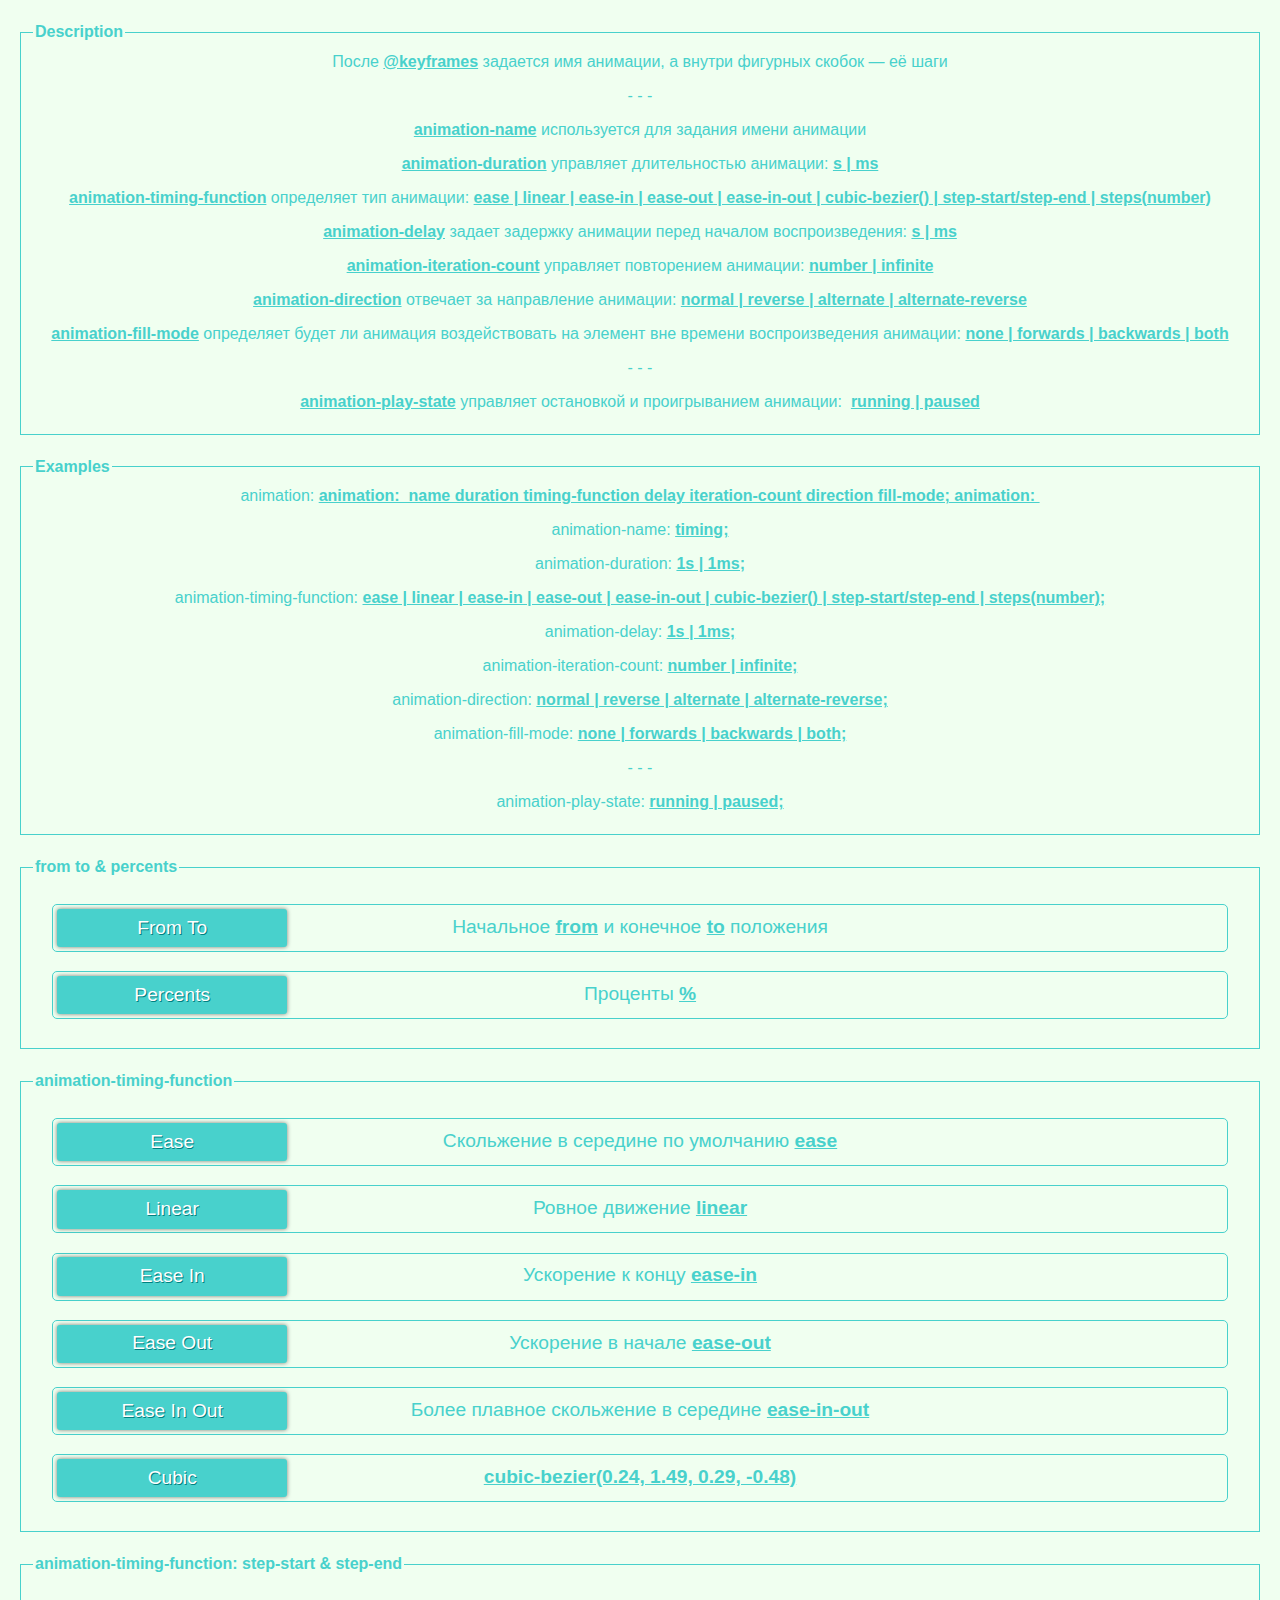
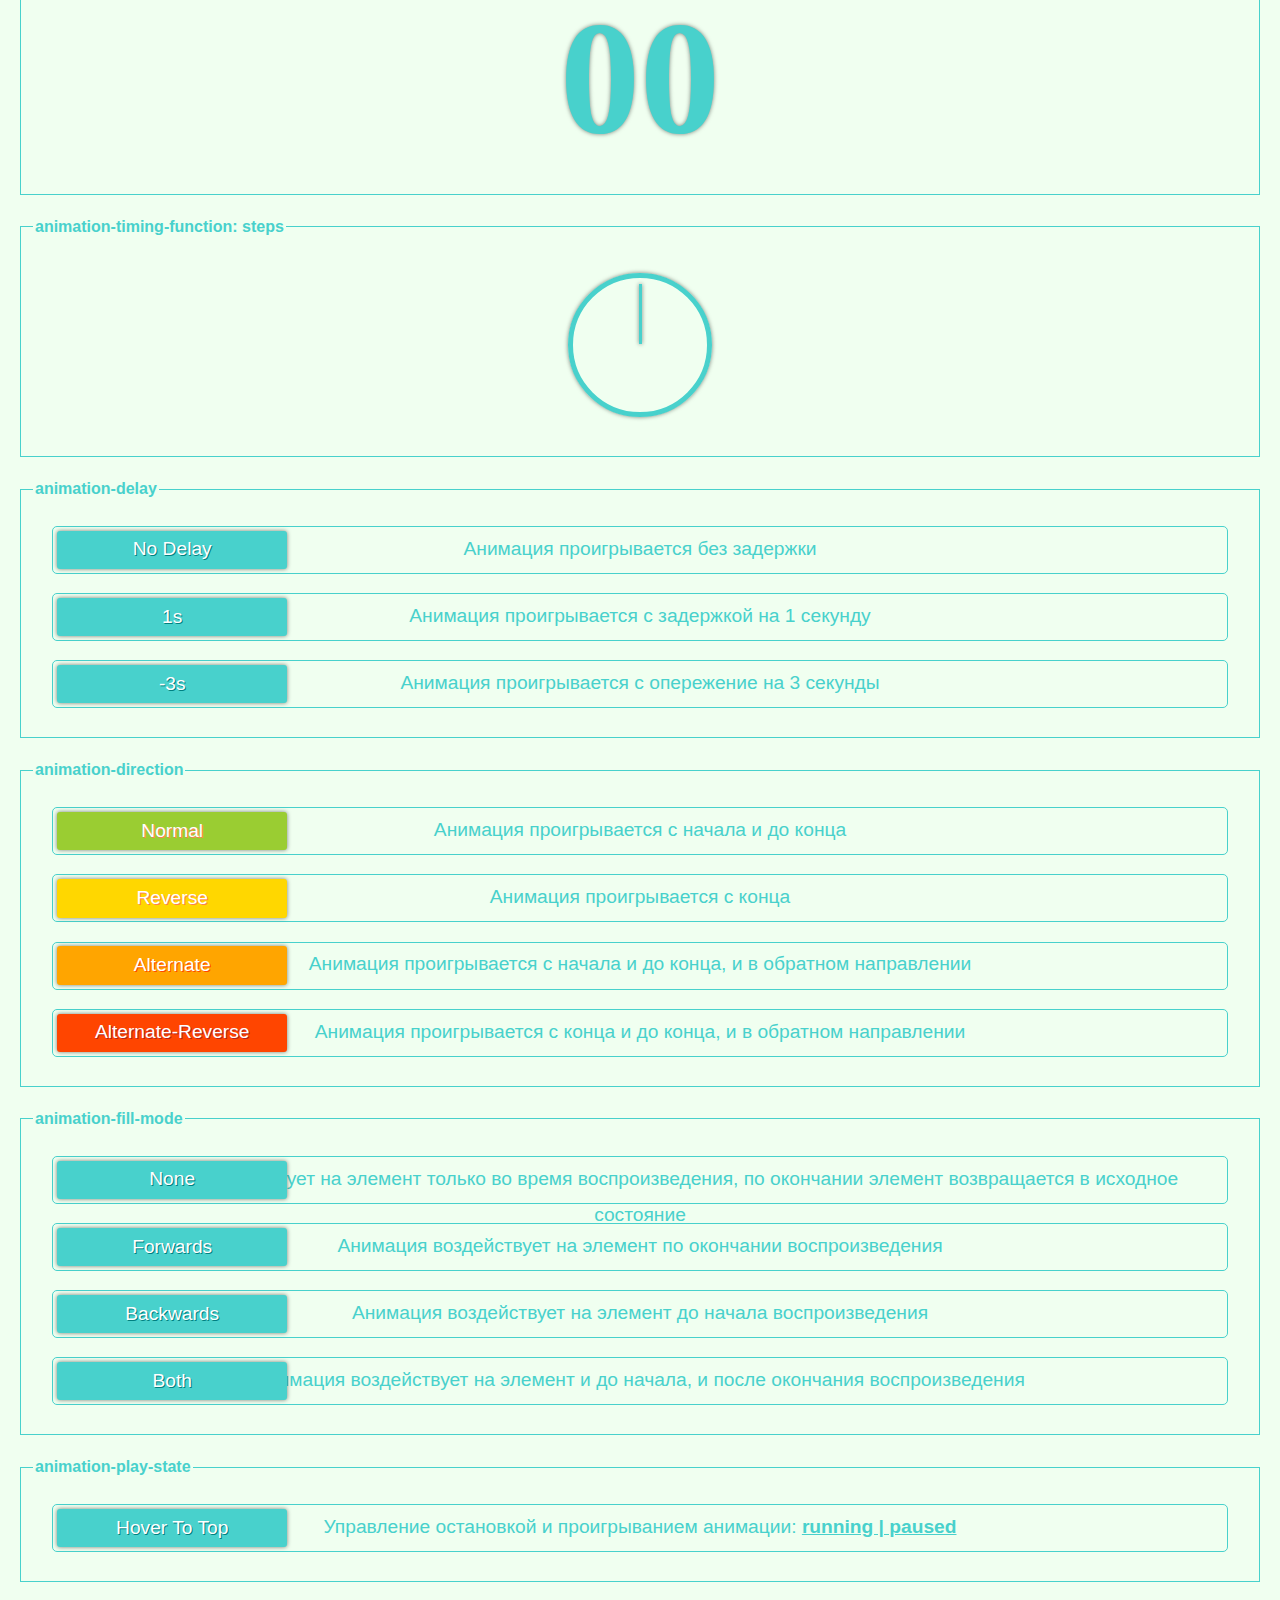
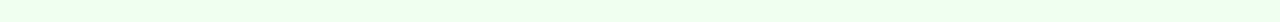
<file: css-animation/index.html>
<!DOCTYPE html>
<html lang="en">
  <head>
    <meta charset="UTF-8" />
    <meta name="viewport" content="width=device-width, initial-scale=1.0" />
    <link rel="stylesheet" href="./assets/reset.css" />
    <link rel="stylesheet" href="style.css" />
    <title>CSS Animation</title>
  </head>

  <body>
    <fieldset>
      <legend>Description</legend>
      <ul>
        <li>
          После&nbsp;<span>@keyframes</span>&nbsp;задается имя анимации, а
          внутри фигурных скобок — её шаги
        </li>
        <li>- - -</li>
        <li>
          <span>animation-name</span>&nbsp;используется для задания имени
          анимации
        </li>
        <li>
          <span>animation-duration</span>&nbsp;управляет длительностью
          анимации:&nbsp;<span>s | ms</span>
        </li>
        <li>
          <span>animation-timing-function</span>&nbsp;определяет тип
          анимации:&nbsp;<span
            >ease | linear | ease-in | ease-out | ease-in-out | cubic-bezier() |
            step-start/step-end | steps(number)</span
          >
        </li>
        <li>
          <span>animation-delay</span>&nbsp;задает задержку анимации перед
          началом воспроизведения:&nbsp;<span>s | ms</span>
        </li>
        <li>
          <span>animation-iteration-count</span>&nbsp;управляет повторением
          анимации:&nbsp;<span>number | infinite</span>
        </li>
        <li>
          <span>animation-direction</span>&nbsp;отвечает за направление
          анимации:&nbsp;<span
            >normal | reverse | alternate | alternate-reverse</span
          >
        </li>
        <li>
          <span>animation-fill-mode</span>&nbsp;определяет будет ли анимация
          воздействовать на элемент вне времени воспроизведения
          анимации:&nbsp;<span>none | forwards | backwards | both</span>
        </li>
        <li>- - -</li>
        <li>
          <span>animation-play-state</span>&nbsp;управляет остановкой и
          проигрыванием анимации: &nbsp;<span>running | paused</span>
        </li>
      </ul>
    </fieldset>

    <fieldset>
      <legend>Examples</legend>
      <ul>
        <li>
          animation:&nbsp;<span>
            animation:&nbsp; name duration timing-function delay iteration-count
            direction fill-mode; animation:&nbsp;</span
          >
        </li>
        <li>animation-name:&nbsp;<span>timing;</span></li>
        <li>animation-duration:&nbsp;<span>1s | 1ms;</span></li>
        <li>
          animation-timing-function:&nbsp;<span
            >ease | linear | ease-in | ease-out | ease-in-out | cubic-bezier() |
            step-start/step-end | steps(number);</span
          >
        </li>
        <li>animation-delay:&nbsp;<span>1s | 1ms;</span></li>
        <li>animation-iteration-count:&nbsp;<span>number | infinite;</span></li>
        <li>
          animation-direction:&nbsp;<span
            >normal | reverse | alternate | alternate-reverse;</span
          >
        </li>
        <li>
          animation-fill-mode:&nbsp;<span
            >none | forwards | backwards | both;</span
          >
        </li>
        <li>- - -</li>
        <li>animation-play-state:&nbsp;<span>running | paused;</span></li>
      </ul>
    </fieldset>

    <fieldset>
      <legend>from to & percents</legend>
      <div data-content="From to" class="from-to">
        Начальное <span>from</span> и конечное <span>to</span> положения
      </div>
      <div data-content="Percents" class="percents">
        Проценты <span>%</span>
      </div>
    </fieldset>

    <fieldset>
      <legend>animation-timing-function</legend>
      <div data-content="Ease" class="ease">
        Скольжение в середине по умолчанию <span>ease</span>
      </div>
      <div data-content="Linear" class="linear">
        Ровное движение <span>linear</span>
      </div>
      <div data-content="Ease in" class="ease-in">
        Ускорение к концу <span>ease-in</span>
      </div>

      <div data-content="Ease out" class="ease-out">
        Ускорение в начале <span>ease-out</span>
      </div>
      <div data-content="Ease in out" class="ease-in-out">
        Более плавное скольжение в середине <span>ease-in-out</span>
      </div>
      <div data-content="Cubic" class="cubic-bezier">
        <span>cubic-bezier(0.24, 1.49, 0.29, -0.48)</span>
      </div>
    </fieldset>

    <fieldset class="step">
      <legend>animation-timing-function: step-start & step-end</legend>
      <section>
        <span></span>
      </section>
    </fieldset>

    <fieldset class="steps">
      <legend>animation-timing-function: steps</legend>
      <section>
        <span></span>
      </section>
    </fieldset>

    <fieldset>
      <legend>animation-delay</legend>
      <div data-content="No delay" class="ease">
        Анимация проигрывается без задержки
      </div>
      <div data-content="1s" class="ease s1">
        Анимация проигрывается с задержкой на 1 секунду
      </div>
      <div data-content="-3s" class="ease s3">
        Анимация проигрывается с опережение на 3 секунды
      </div>
    </fieldset>

    <fieldset>
      <legend>animation-direction</legend>
      <div data-content="Normal" class="normal">
        Анимация проигрывается с начала и до конца
      </div>
      <div data-content="Reverse" class="reverse">
        Анимация проигрывается с конца
      </div>
      <div data-content="Alternate" class="alternate">
        Анимация проигрывается с начала и до конца, и в обратном направлении
      </div>
      <div data-content="Alternate-reverse" class="alternate-reverse">
        Анимация проигрывается с конца и до конца, и в обратном направлении
      </div>
    </fieldset>

    <fieldset>
      <legend>animation-fill-mode</legend>
      <div data-content="None" class="none">
        Анимация воздействует на элемент только во время воспроизведения, по
        окончании элемент возвращается в исходное состояние
      </div>
      <div data-content="Forwards" class="ease forwards">
        Анимация воздействует на элемент по окончании воспроизведения
      </div>
      <div data-content="Backwards" class="ease backwards">
        Анимация воздействует на элемент до начала воспроизведения
      </div>
      <div data-content="Both" class="ease both">
        Анимация воздействует на элемент и до начала, и после окончания
        воспроизведения
      </div>
    </fieldset>

    <fieldset>
      <legend>animation-play-state</legend>
      <div data-content="Hover to top" class="linear">
        Управление остановкой и проигрыванием анимации:&nbsp;<span
          >running | paused</span
        >
      </div>
    </fieldset>
  </body>
</html>
</file>
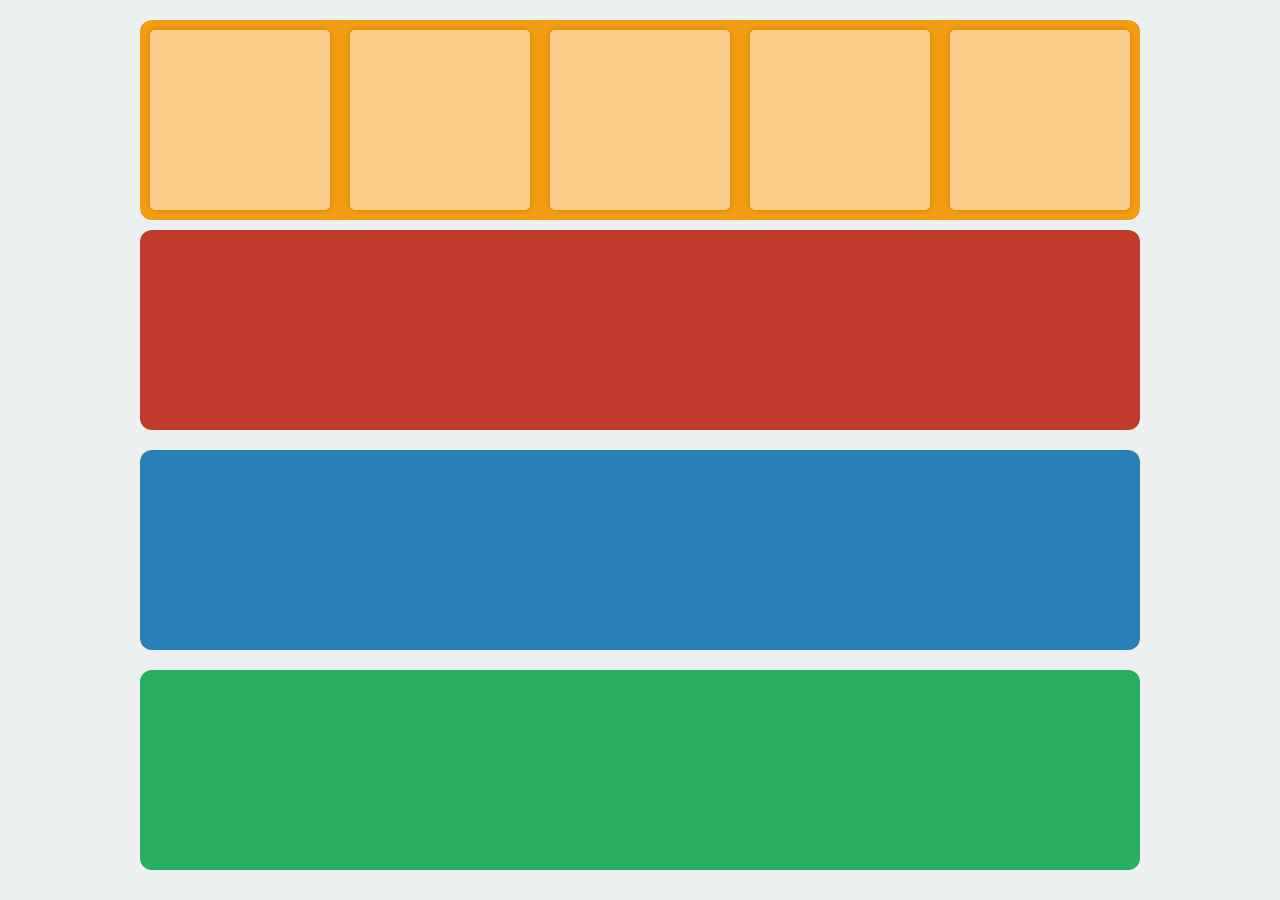
<file: css-calc/index.html>
<!DOCTYPE html>
<html lang="en">
  <head>
    <meta charset="UTF-8" />
    <meta name="viewport" content="width=device-width, initial-scale=1.0" />
    <link rel="stylesheet" href="./assets/reset.css" />
    <link rel="stylesheet" href="./assets/font.css" />
    <link rel="stylesheet" href="style.css" />
    <title>Calc</title>
  </head>
  <body>
    <div class="container-1">
      <div class="box"></div>
      <div class="box"></div>
      <div class="box"></div>
      <div class="box"></div>
      <div class="box"></div>
    </div>
    <div class="container-2"></div>
    <div class="container-3"></div>
    <div class="container-4"></div>
  </body>
</html>
</file>
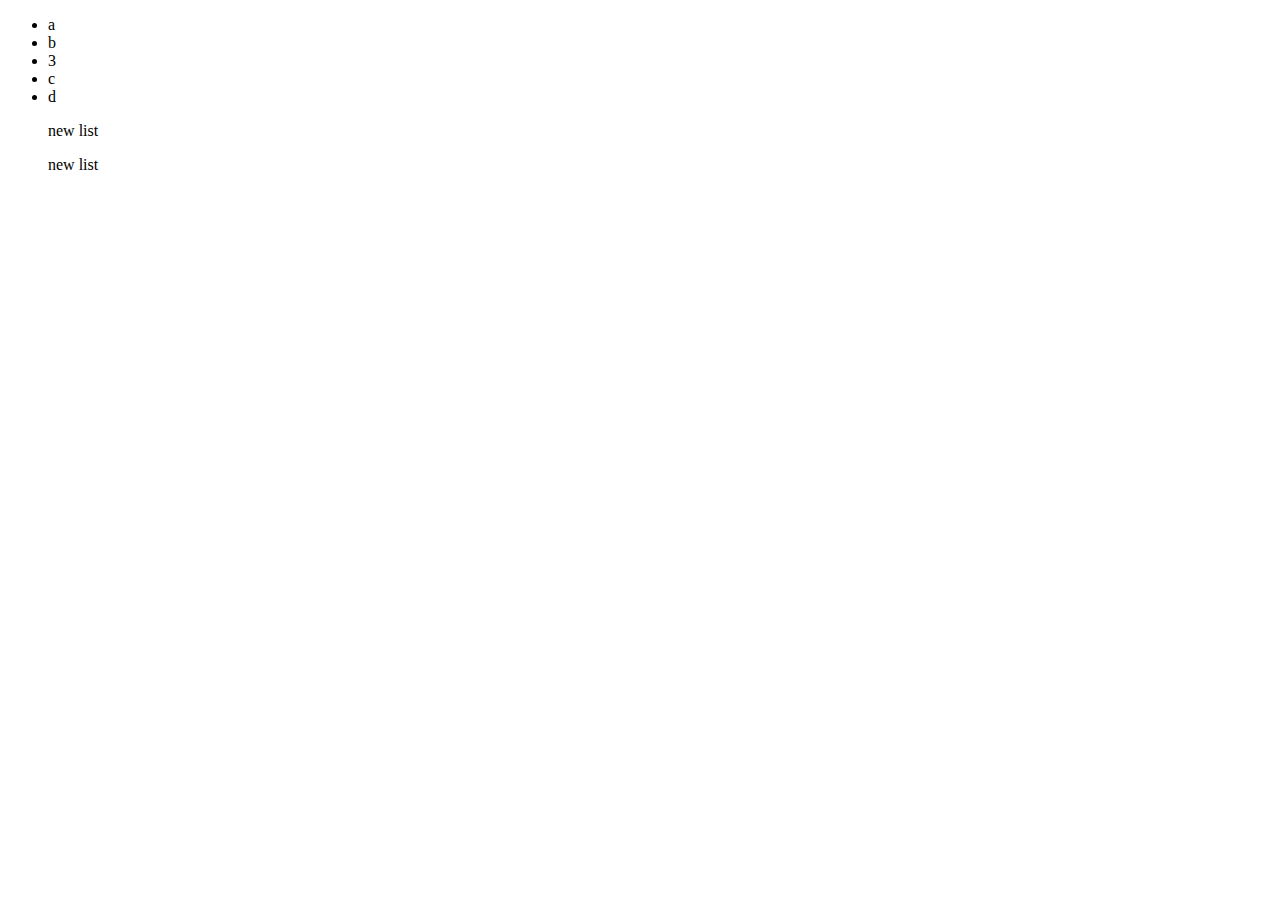
<file: dom-js-methods-cheat-sheet/index.html>
<!DOCTYPE html>
<html lang="en">
  <head>
    <meta charset="utf-8" />
    <meta
      name="viewport"
      content="width=device-width, initial-scale=1, shrink-to-fit=no"
    />
    <script src="script.js" defer></script>
    <title>DOM JS Methods Cheat Sheet</title>
  </head>

  <body>
    <ul id="list" class="list">
      <li id="item1" class="item">1</li>
      <li id="item2" class="item">2</li>
      <li id="item3" class="item">3</li>
    </ul>
  </body>
</html>
</file>
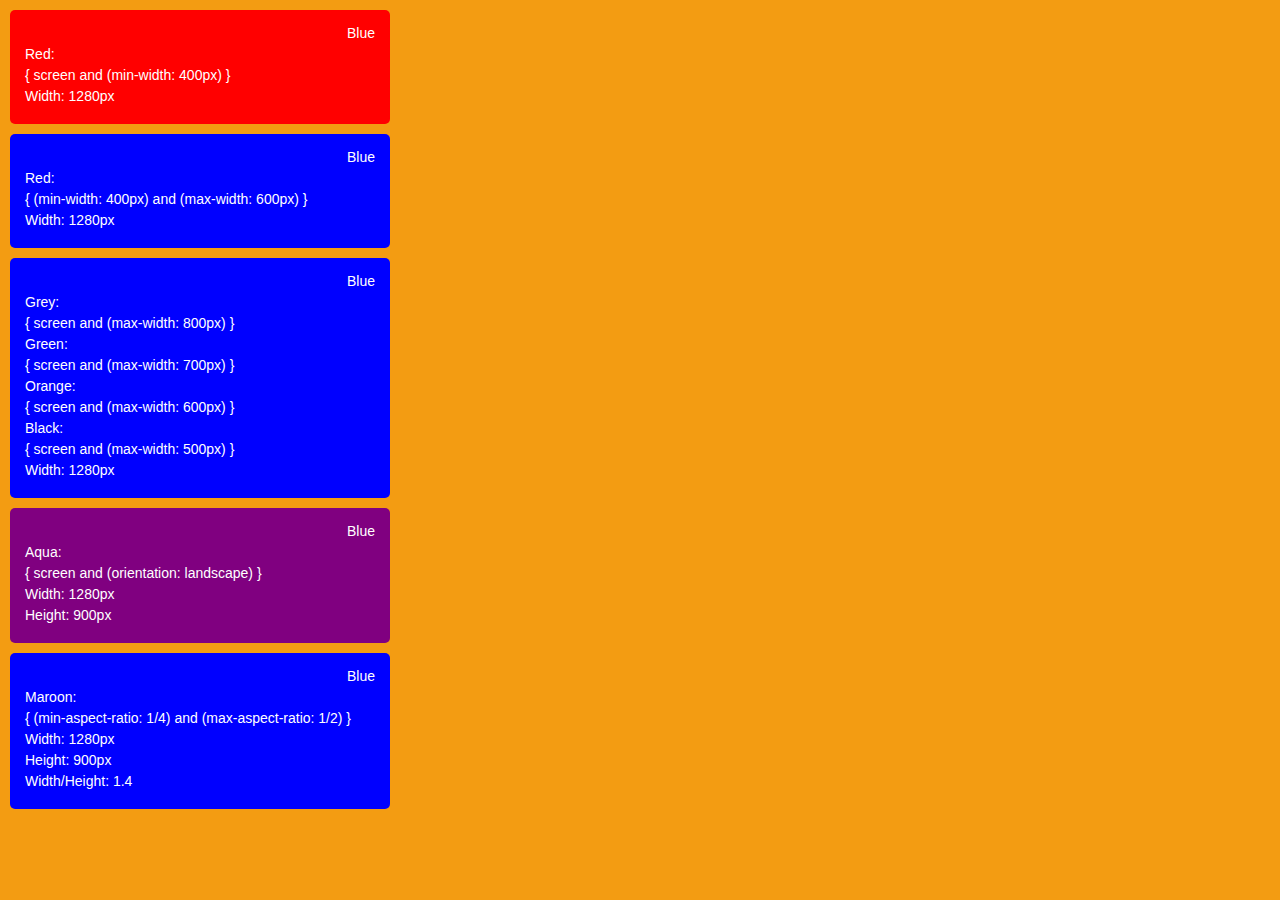
<file: media-queries/index.html>
<!DOCTYPE html>
<html lang="en">
  <head>
    <meta charset="UTF-8" />
    <meta name="viewport" content="width=device-width, initial-scale=1.0" />
    <meta http-equiv="X-UA-Compatible" content="ie=edge" />
    <title>Media Queries</title>
    <link rel="stylesheet" href="style.css" />
  </head>
  <body>
    <div class="one">
      <span>Blue</span>
      <span>Red: </span>
      <span>{ screen and (min-width: 400px) }</span>
      <span id="one"></span>
    </div>
    <div class="two">
      <span>Blue</span>
      <span>Red:</span>
      <span>{ (min-width: 400px) and (max-width: 600px) }</span>
      <span id="two"></span>
    </div>
    <div class="three">
      <span>Blue</span>
      <span>Grey:</span>
      <span>{ screen and (max-width: 800px) }</span>
      <span>Green:</span>
      <span>{ screen and (max-width: 700px) }</span>
      <span>Orange:</span>
      <span>{ screen and (max-width: 600px) }</span>
      <span>Black:</span>
      <span>{ screen and (max-width: 500px) }</span>
      <span id="three"></span>
    </div>
    <div class="four">
      <span>Blue</span>
      <span>Aqua:</span>
      <span>{ screen and (orientation: landscape) }</span>
      <span id="fourW"></span>
      <span id="fourH"></span>
    </div>
    <div class="five">
      <span>Blue</span>
      <span>Maroon:</span>
      <span>{ (min-aspect-ratio: 1/4) and (max-aspect-ratio: 1/2) }</span>
      <span id="fiveW"></span>
      <span id="fiveH"></span>
      <span id="fiveD"></span>
    </div>

    <script src="script.js"></script>
  </body>
</html>
</file>
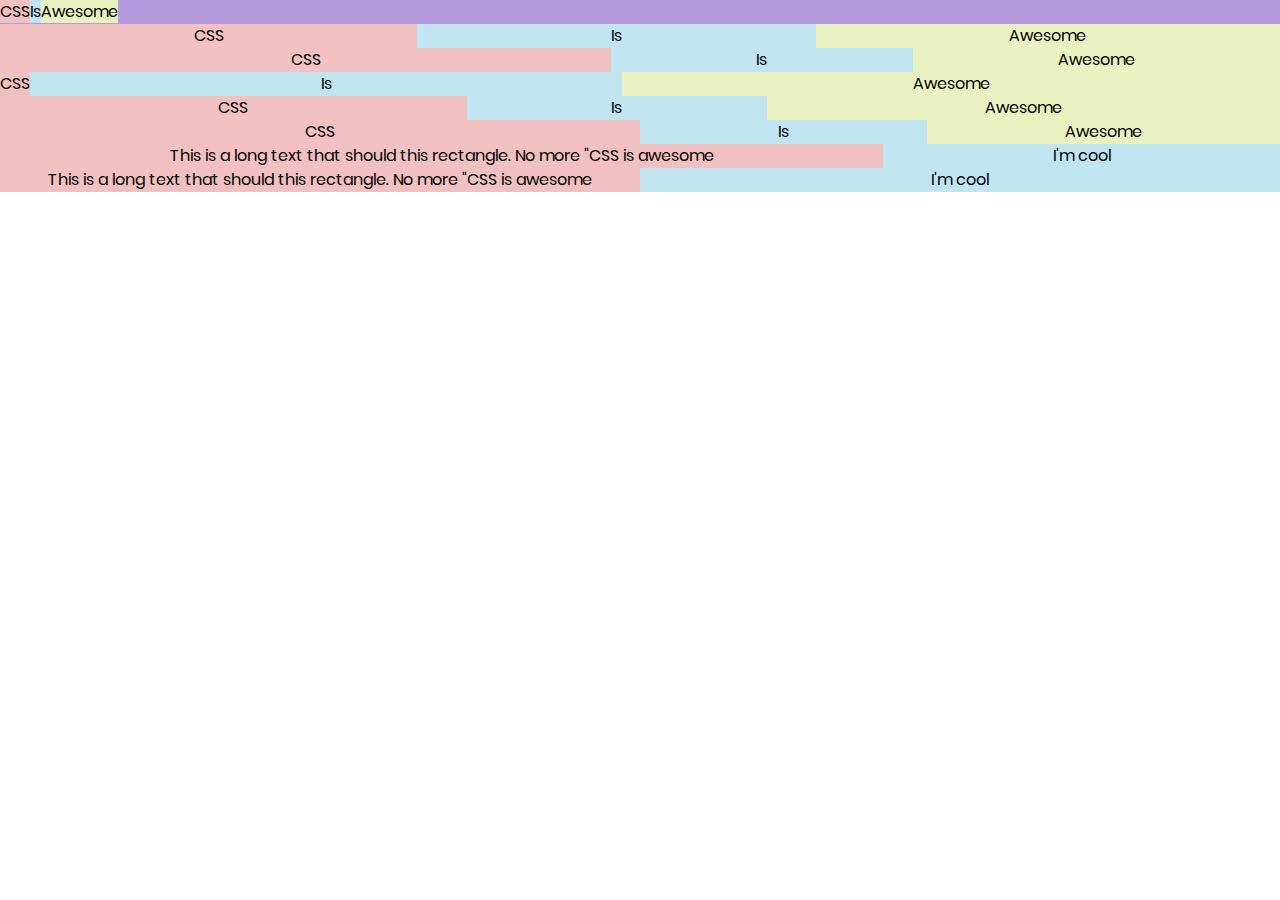
<file: some-flex-properties/index.html>
<!DOCTYPE html>
<html lang="en">
  <head>
    <meta charset="UTF-8" />
    <meta name="viewport" content="width=device-width, initial-scale=1.0" />
    <link rel="stylesheet" href="./assets/reset.css" />
    <link rel="stylesheet" href="./assets/font.css" />
    <link rel="stylesheet" href="style.css" />
    <title>Some Flex Properties</title>
  </head>
  <body>
    <div class="wrapper-1">
      <div class="item item-1">CSS</div>
      <div class="item item-2">Is</div>
      <div class="item item-3">Awesome</div>
    </div>

    <div class="wrapper-2">
      <div class="item item-1">CSS</div>
      <div class="item item-2">Is</div>
      <div class="item item-3">Awesome</div>
    </div>

    <div class="wrapper-3">
      <div class="item item-1">CSS</div>
      <div class="item item-2">Is</div>
      <div class="item item-3">Awesome</div>
    </div>

    <div class="wrapper-4">
      <div class="item item-1">CSS</div>
      <div class="item item-2">Is</div>
      <div class="item item-3">Awesome</div>
    </div>

    <div class="wrapper-5">
      <div class="item item-1">CSS</div>
      <div class="item item-2">Is</div>
      <div class="item item-3">Awesome</div>
    </div>

    <div class="wrapper-6">
      <div class="item item-1">CSS</div>
      <div class="item item-2">Is</div>
      <div class="item item-3">Awesome</div>
    </div>

    <div class="wrapper-7">
      <div class="item item-1">
        This is a long text that should this rectangle. No more "CSS is awesome
      </div>
      <div class="item item-2">I'm cool</div>
    </div>

    <div class="wrapper-8">
      <div class="item item-1">
        This is a long text that should this rectangle. No more "CSS is awesome
      </div>
      <div class="item item-2">I'm cool</div>
    </div>
  </body>
</html>
</file>
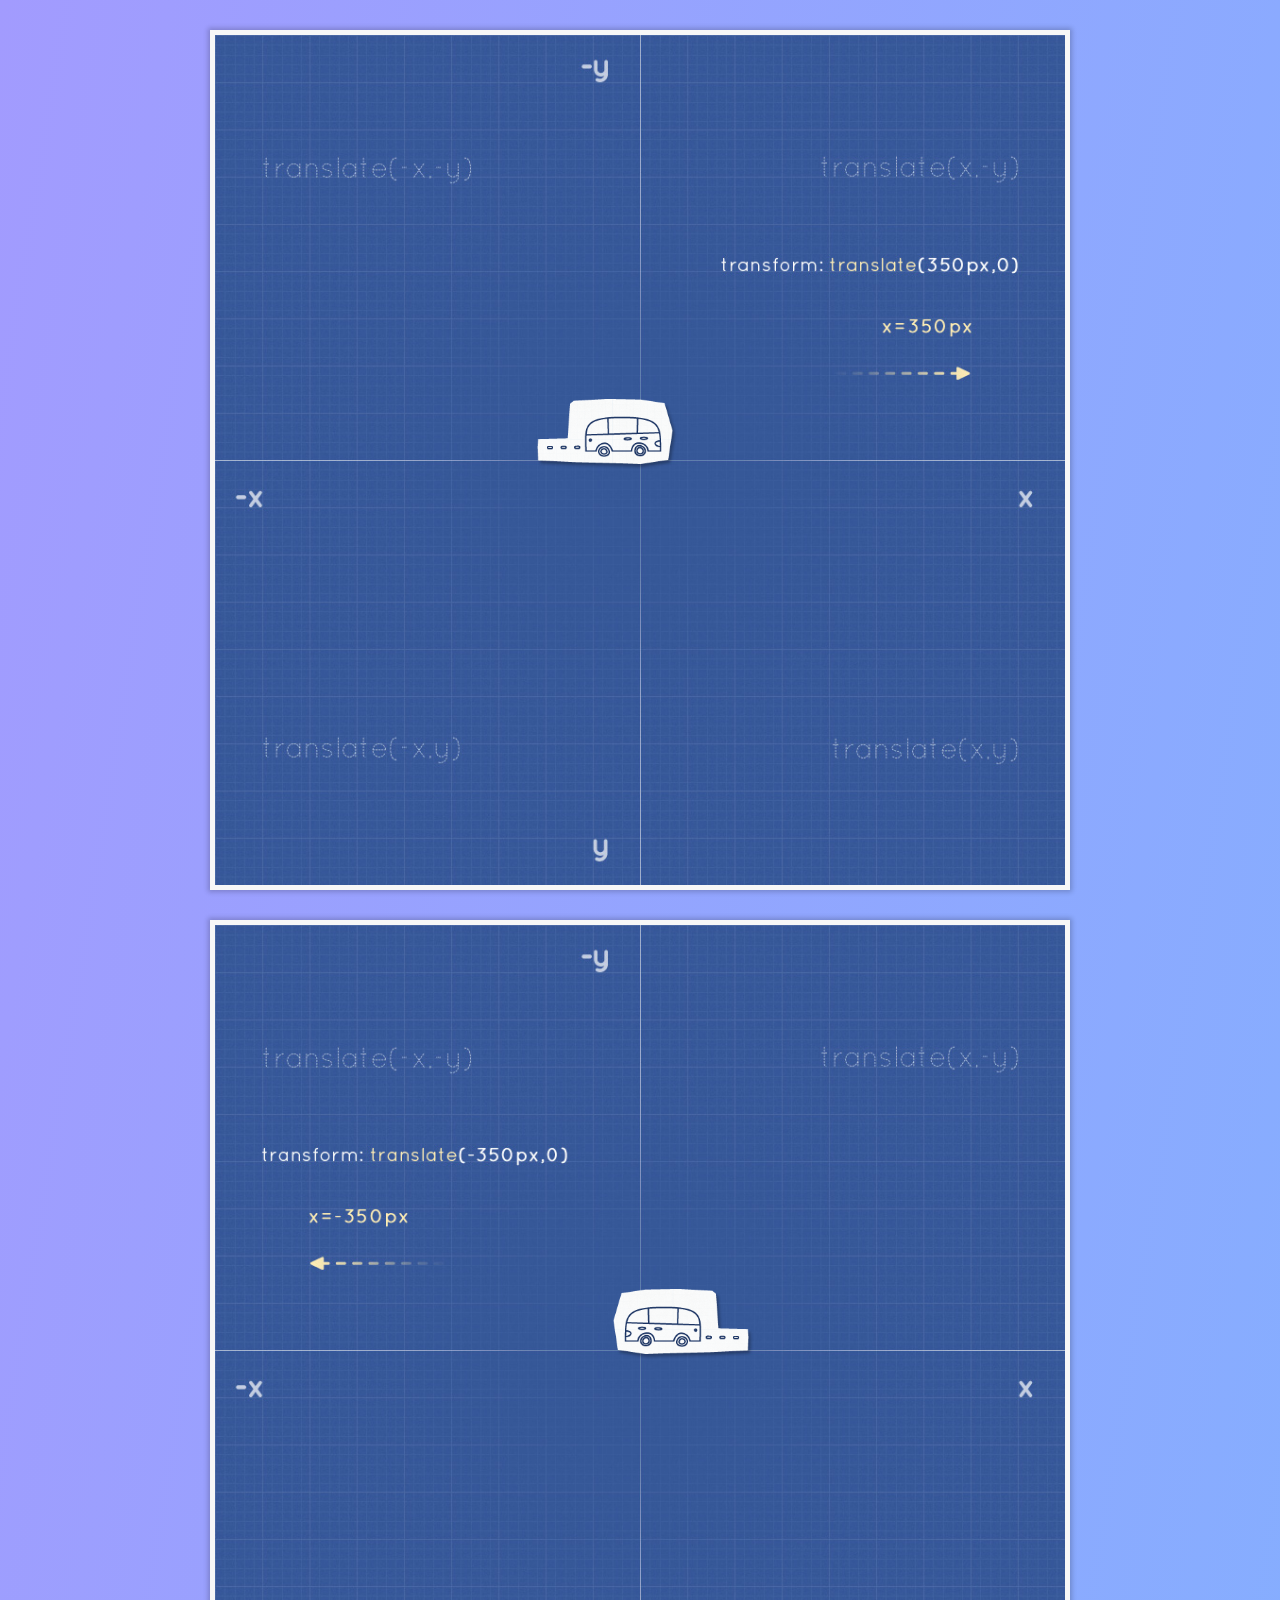
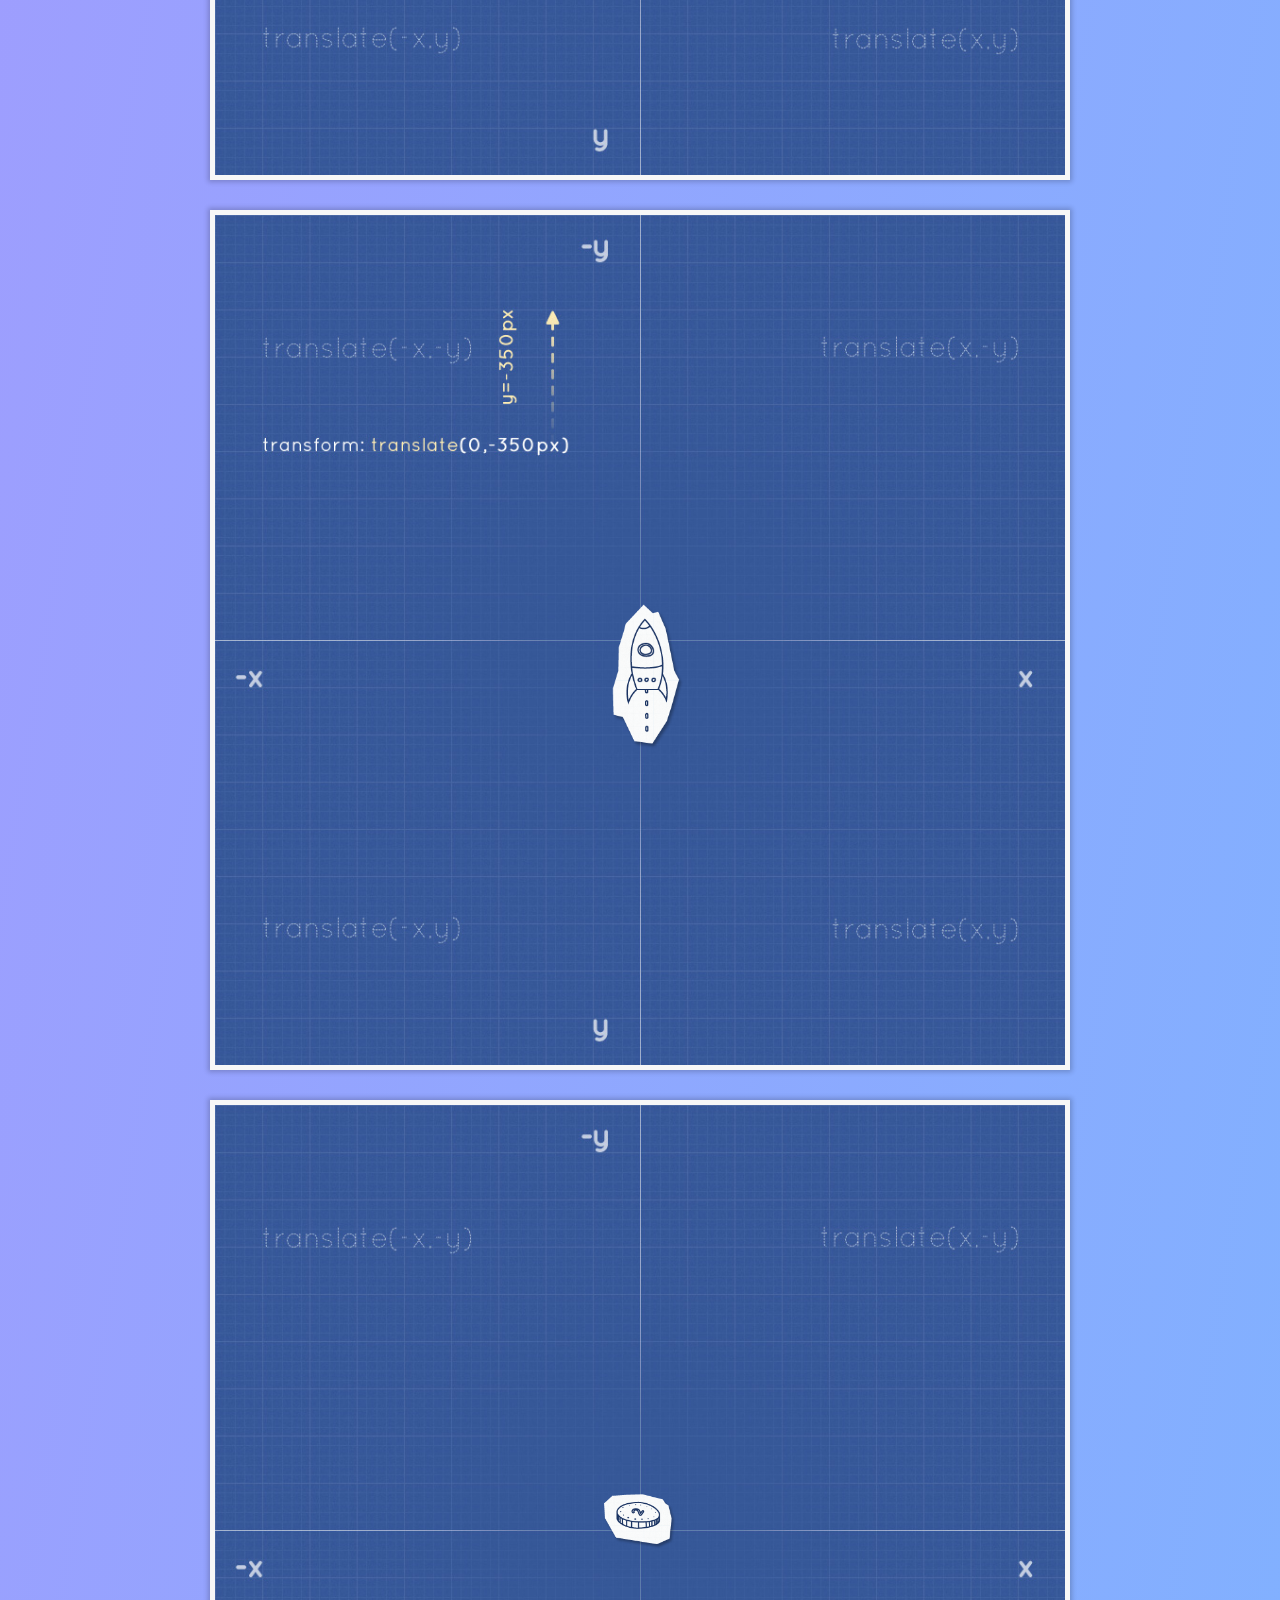
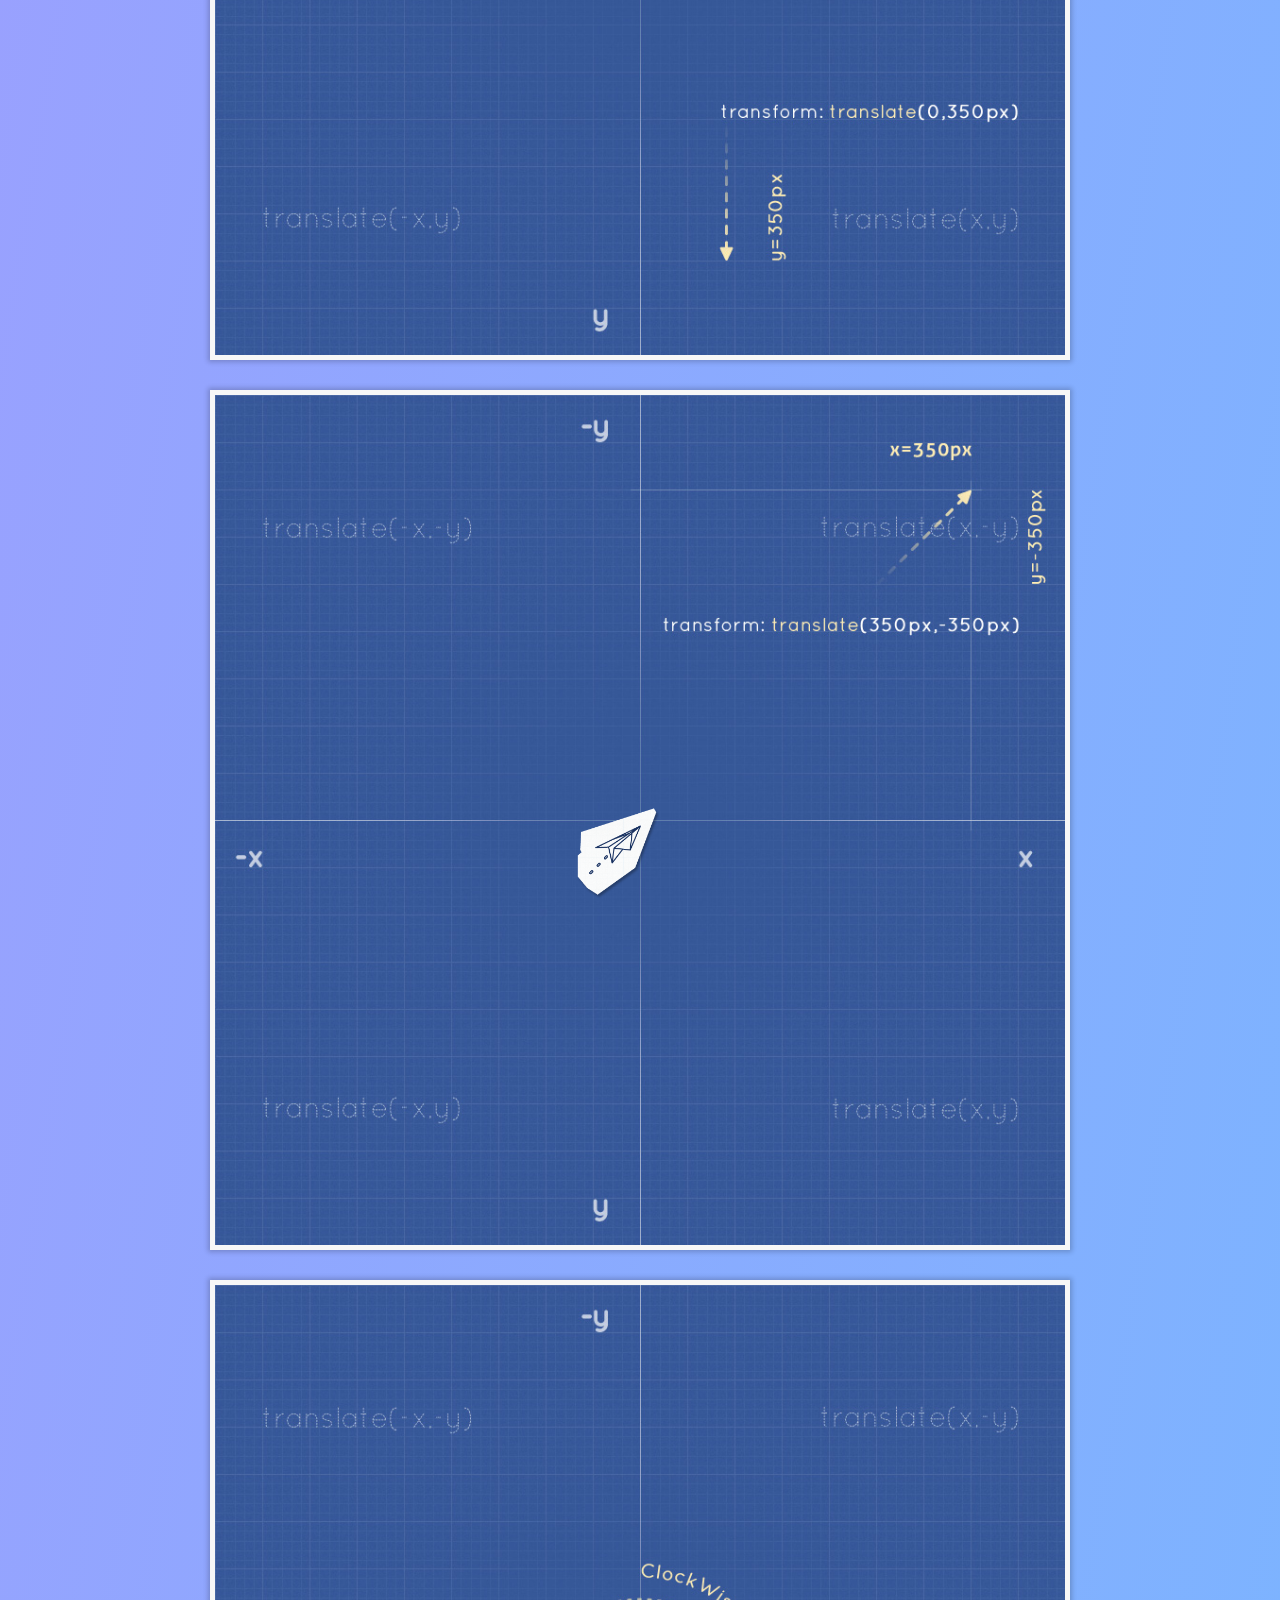
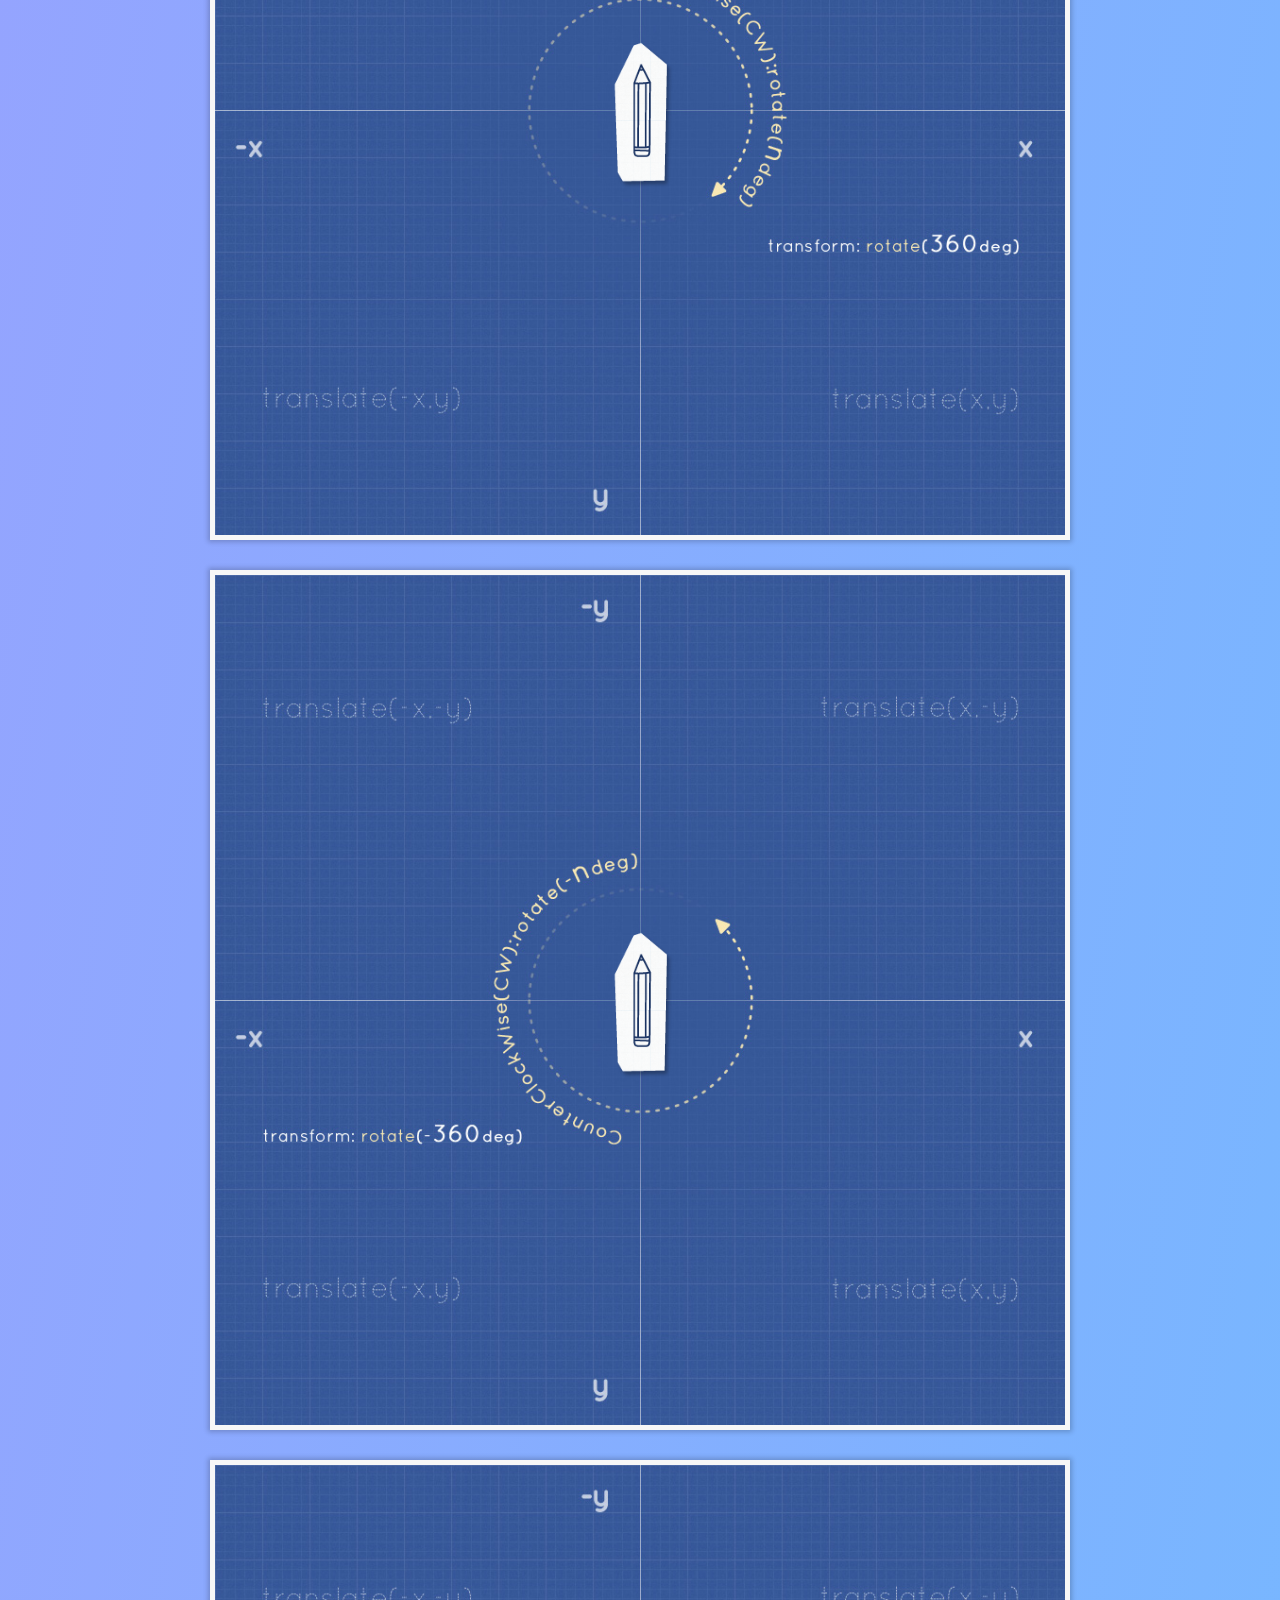
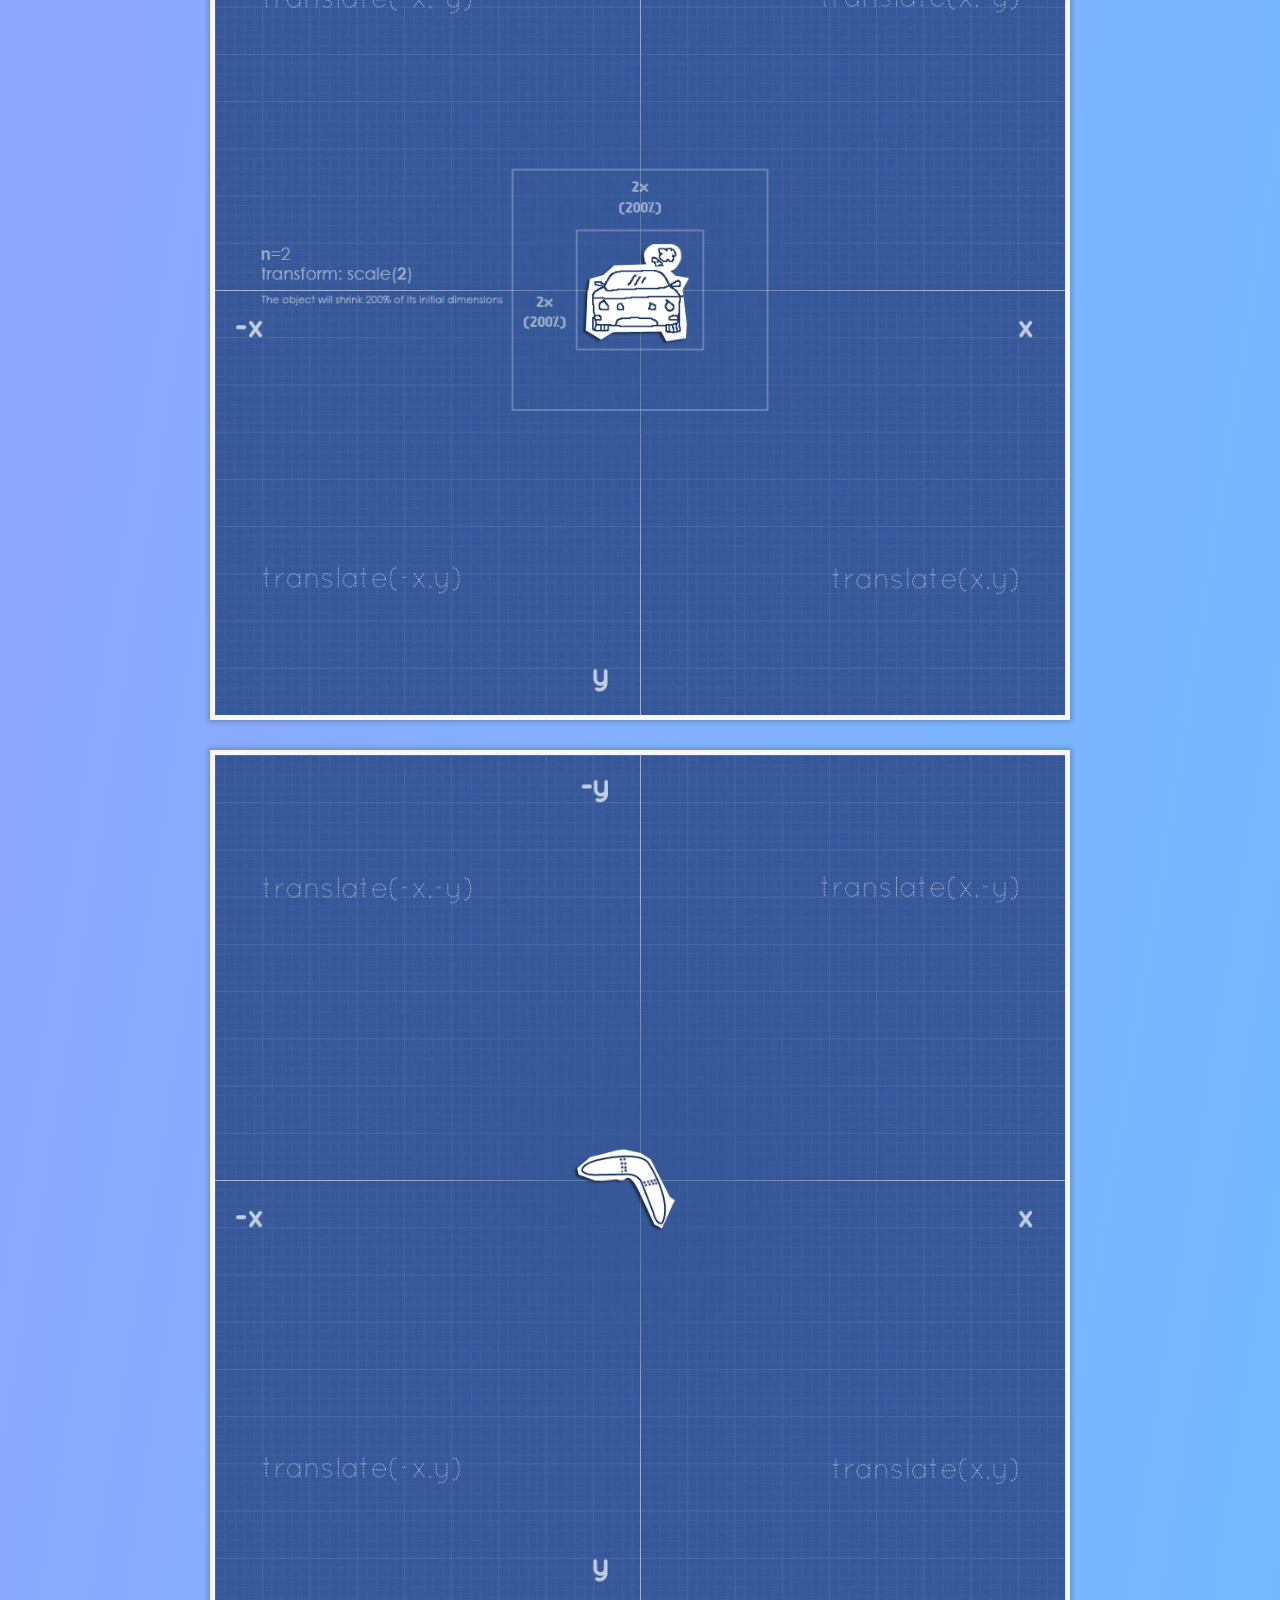
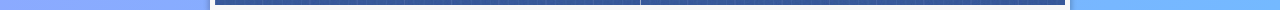
<file: transform-and-translate-css3/index.html>
<!DOCTYPE html>
<html lang="en">
  <head>
    <meta charset="UTF-8" />
    <meta name="viewport" content="width=device-width, initial-scale=1.0" />
    <meta http-equiv="X-UA-Compatible" content="ie=edge" />
    <title>Transform and Translate CSS3</title>
    <link rel="stylesheet" href="style.css" />
  </head>
  <body>
    <div class="wrapper">
      <div id="axis" class="one">
        <img
          class="object van-to-right move-right"
          src="assets/van-to-right.png"
          alt=""
        />
      </div>

      <div id="axis" class="two">
        <img
          class="object van-to-left move-left"
          src="assets/van-to-left.png"
          alt=""
        />
      </div>

      <div id="axis" class="three">
        <img class="object rocket move-up" src="assets/rocket.png" alt="" />
      </div>

      <div id="axis" class="four">
        <img class="object coin move-down" src="assets/coin.png" alt="" />
      </div>

      <div id="axis" class="five">
        <img class="object plane move-ne" src="assets/paper-plane.png" alt="" />
      </div>

      <div id="axis" class="six">
        <img class="object pencil rotate360cw" src="assets/pencil.png" alt="" />
      </div>

      <div id="axis" class="seven">
        <img class="object pencil rotate360ccw" src="assets/pencil.png" alt="" />
      </div>

      <div id="axis" class="eight">
        <img class="object car scale" src="assets/car.png" alt="" />
      </div>

      <div id="axis" class="default">
        <img class="object boomerang multiple-move" src="assets/boomerang.png" alt="" />
      </div>
  </body>
</html>
</file>
<file: css-animation/style.css>
body {
  background-color: honeydew;
  padding: 20px;
  font-family: 'Montserrat', sans-serif;
}

body fieldset {
  width: 100%;
  max-width: 900vw;
  margin: 0 auto 20px auto;
  border: solid 1px mediumturquoise;
  font-weight: 600;
  color: mediumturquoise;
  cursor: pointer;
}

body fieldset .none {
  font-weight: 300;
}

body fieldset ul li {
  display: -webkit-box;
  display: -ms-flexbox;
  display: flex;
  -webkit-box-pack: center;
      -ms-flex-pack: center;
          justify-content: center;
  text-align: center;
  -webkit-box-orient: horizontal;
  -webkit-box-direction: normal;
      -ms-flex-direction: row;
          flex-direction: row;
  margin-bottom: 10px;
  font-weight: 300;
}

body fieldset span {
  font-weight: 600;
  text-decoration: underline;
}

body fieldset div {
  position: relative;
  height: 2.5em;
  margin: 1em;
  padding: 0.2em;
  border: 1px solid mediumturquoise;
  border-radius: 5px;
  font-size: 1.2em;
  line-height: 1.9em;
  text-align: center;
}

body fieldset div::before {
  content: attr(data-content);
  position: absolute;
  display: inline-block;
  left: 0.2em;
  width: 12em;
  height: 2em;
  padding: 0.2em;
  border-radius: 3px;
  background-color: mediumturquoise;
  -webkit-box-shadow: 0 0 4px rgba(0, 0, 0, 0.5);
          box-shadow: 0 0 4px rgba(0, 0, 0, 0.5);
  line-height: 1.6em;
  text-shadow: 0.05em 0.05em teal;
  text-align: center;
  text-transform: capitalize;
  color: #fff;
}

body fieldset:hover div::before {
  -webkit-animation-play-state: paused;
          animation-play-state: paused;
}

/* ------------------------------------------------ */
/* Keywords */
.from-to {
  font-weight: 300;
}

.from-to::before {
  -webkit-animation: timing-from-to 5s infinite alternate;
          animation: timing-from-to 5s infinite alternate;
}

@-webkit-keyframes timing-from-to {
  from {
    background-color: steelblue;
  }
  to {
    left: 100%;
    margin-left: -12.2em;
  }
}

@keyframes timing-from-to {
  from {
    background-color: steelblue;
  }
  to {
    left: 100%;
    margin-left: -12.2em;
  }
}

.percents {
  font-weight: 300;
}

.percents::before {
  -webkit-animation: timing-percents 5s infinite alternate;
          animation: timing-percents 5s infinite alternate;
}

@-webkit-keyframes timing-percents {
  20% {
    -webkit-animation-timing-function: ease-in;
            animation-timing-function: ease-in;
  }
  40% {
    left: 40%;
    background: yellowgreen;
    -webkit-animation-timing-function: ease-out;
            animation-timing-function: ease-out;
  }
  60% {
    left: 60%;
    background: gold;
    -webkit-animation-timing-function: ease-in;
            animation-timing-function: ease-in;
  }
  100% {
    left: 100%;
    margin-left: -12.2em;
    background: crimson;
  }
}

@keyframes timing-percents {
  20% {
    -webkit-animation-timing-function: ease-in;
            animation-timing-function: ease-in;
  }
  40% {
    left: 40%;
    background: yellowgreen;
    -webkit-animation-timing-function: ease-out;
            animation-timing-function: ease-out;
  }
  60% {
    left: 60%;
    background: gold;
    -webkit-animation-timing-function: ease-in;
            animation-timing-function: ease-in;
  }
  100% {
    left: 100%;
    margin-left: -12.2em;
    background: crimson;
  }
}

/* ------------------------------------------------ */
/* Animation Timing Function */
.ease {
  font-weight: 300;
}

.ease::before {
  -webkit-animation: timing 5s infinite;
          animation: timing 5s infinite;
  -webkit-animation-timing-function: ease;
          animation-timing-function: ease;
}

.linear {
  font-weight: 300;
}

.linear::before {
  -webkit-animation: timing 5s infinite;
          animation: timing 5s infinite;
  -webkit-animation-timing-function: linear;
          animation-timing-function: linear;
}

.ease-in {
  font-weight: 300;
}

.ease-in::before {
  -webkit-animation: timing 5s infinite;
          animation: timing 5s infinite;
  -webkit-animation-timing-function: ease-in;
          animation-timing-function: ease-in;
}

.ease-out {
  font-weight: 300;
}

.ease-out::before {
  -webkit-animation: timing 5s infinite;
          animation: timing 5s infinite;
  -webkit-animation-timing-function: ease-out;
          animation-timing-function: ease-out;
}

.ease-in-out {
  font-weight: 300;
}

.ease-in-out::before {
  -webkit-animation: timing 5s infinite;
          animation: timing 5s infinite;
  -webkit-animation-timing-function: ease-in-out;
          animation-timing-function: ease-in-out;
}

@-webkit-keyframes timing {
  50% {
    left: 100%;
    margin-left: -12.2em;
  }
}

@keyframes timing {
  50% {
    left: 100%;
    margin-left: -12.2em;
  }
}

/* Cubic Bezier */
.cubic-bezier {
  font-weight: 300;
}

.cubic-bezier::before {
  -webkit-animation: cubic 5s infinite;
          animation: cubic 5s infinite;
  -webkit-animation-timing-function: cubic-bezier(0.24, 1.49, 0.29, -0.48);
          animation-timing-function: cubic-bezier(0.24, 1.49, 0.29, -0.48);
}

@-webkit-keyframes cubic {
  50% {
    left: 100%;
    margin-left: -12.2em;
  }
}

@keyframes cubic {
  50% {
    left: 100%;
    margin-left: -12.2em;
  }
}

/* Step start & Step end */
.step section {
  display: -webkit-box;
  display: -ms-flexbox;
  display: flex;
  -webkit-box-pack: center;
      -ms-flex-pack: center;
          justify-content: center;
  -webkit-box-align: center;
      -ms-flex-align: center;
          align-items: center;
  font: bold 10em/1 Times;
}

.step section span::before, .step section span::after {
  content: '0123456789';
  display: inline-block;
  width: 0.5em;
  margin: 0.1em auto 0;
  overflow: hidden;
  -webkit-animation: step 10s infinite step-end;
          animation: step 10s infinite step-end;
  text-shadow: 0 0 4px rgba(0, 0, 0, 0.5);
}

.step section span::before {
  -webkit-animation-duration: 100s;
          animation-duration: 100s;
}

.step section:hover span::before,
.step section:hover span::after {
  -webkit-animation-play-state: paused;
          animation-play-state: paused;
}

@-webkit-keyframes step {
  10% {
    text-indent: -0.5em;
  }
  20% {
    text-indent: -1em;
  }
  30% {
    text-indent: -1.5em;
  }
  40% {
    text-indent: -2em;
  }
  50% {
    text-indent: -2.5em;
  }
  60% {
    text-indent: -3em;
  }
  70% {
    text-indent: -3.5em;
  }
  80% {
    text-indent: -4em;
  }
  90% {
    text-indent: -4.5em;
  }
}

@keyframes step {
  10% {
    text-indent: -0.5em;
  }
  20% {
    text-indent: -1em;
  }
  30% {
    text-indent: -1.5em;
  }
  40% {
    text-indent: -2em;
  }
  50% {
    text-indent: -2.5em;
  }
  60% {
    text-indent: -3em;
  }
  70% {
    text-indent: -3.5em;
  }
  80% {
    text-indent: -4em;
  }
  90% {
    text-indent: -4.5em;
  }
}

/* Steps */
.steps section {
  display: -webkit-box;
  display: -ms-flexbox;
  display: flex;
  -webkit-box-pack: center;
      -ms-flex-pack: center;
          justify-content: center;
  -webkit-box-align: center;
      -ms-flex-align: center;
          align-items: center;
  font-size: 1.5em;
}

.steps section span {
  position: relative;
  width: 5em;
  height: 5em;
  margin: 1em auto;
  border: 0.2em solid mediumturquoise;
  border-radius: 50%;
  -webkit-box-shadow: 0 0 4px rgba(0, 0, 0, 0.5);
          box-shadow: 0 0 4px rgba(0, 0, 0, 0.5);
  font-size: 1.2em;
}

.steps section span::before {
  content: '';
  display: inline-block;
  position: absolute;
  width: 0.1em;
  height: 2.1em;
  left: 2.3em;
  top: 0.2em;
  background-color: mediumturquoise;
  -webkit-box-shadow: 0 0 4px rgba(0, 0, 0, 0.5);
          box-shadow: 0 0 4px rgba(0, 0, 0, 0.5);
  -webkit-animation: steps 60s infinite steps(60);
          animation: steps 60s infinite steps(60);
  -webkit-transform-origin: 0 2.1em;
          transform-origin: 0 2.1em;
}

.steps section:hover span::before,
.steps section:hover span::after {
  -webkit-animation-play-state: paused;
          animation-play-state: paused;
}

@-webkit-keyframes steps {
  100% {
    -webkit-transform: rotate(360deg);
            transform: rotate(360deg);
  }
}

@keyframes steps {
  100% {
    -webkit-transform: rotate(360deg);
            transform: rotate(360deg);
  }
}

/* ------------------------------------------------ */
/* Animation Delay */
.ease.s1:before {
  -webkit-animation-delay: 1s;
          animation-delay: 1s;
}

.ease.s3:before {
  -webkit-animation-delay: -3s !important;
          animation-delay: -3s !important;
}

/* ------------------------------------------------ */
/* Animation Direction */
.normal {
  font-weight: 300;
}

.normal:before {
  -webkit-animation: timing-direction 5s infinite;
          animation: timing-direction 5s infinite;
  -webkit-animation-direction: normal;
          animation-direction: normal;
  background: yellowgreen;
  text-shadow: 0.05em 0.05em coral;
}

.reverse {
  font-weight: 300;
}

.reverse:before {
  -webkit-animation: timing-direction 5s infinite;
          animation: timing-direction 5s infinite;
  animation-direction: reverse;
  background: gold;
  text-shadow: 0.05em 0.05em coral;
}

.alternate {
  font-weight: 300;
}

.alternate:before {
  -webkit-animation: timing-direction 5s infinite;
          animation: timing-direction 5s infinite;
  -webkit-animation-direction: alternate;
          animation-direction: alternate;
  background: orange;
  text-shadow: 0.05em 0.05em orangered;
}

.alternate-reverse {
  font-weight: 300;
}

.alternate-reverse:before {
  -webkit-animation: timing-direction 5s infinite;
          animation: timing-direction 5s infinite;
  animation-direction: alternate-reverse;
  background: orangered;
  text-shadow: 0.05em 0.05em firebrick;
}

@-webkit-keyframes timing-direction {
  100% {
    left: 100%;
    margin-left: -12.2em;
  }
}

@keyframes timing-direction {
  100% {
    left: 100%;
    margin-left: -12.2em;
  }
}

/* ------------------------------------------------ */
/* Animation Fill Mode */
.forwards:before {
  -webkit-animation: timing-fill-mode 5s;
          animation: timing-fill-mode 5s;
  -webkit-animation-delay: 3s;
          animation-delay: 3s;
  -webkit-animation-fill-mode: forwards;
          animation-fill-mode: forwards;
}

.backwards:before {
  -webkit-animation: timing-fill-mode 5s;
          animation: timing-fill-mode 5s;
  -webkit-animation-delay: 3s;
          animation-delay: 3s;
  -webkit-animation-fill-mode: backwards;
          animation-fill-mode: backwards;
}

.both:before {
  -webkit-animation: timing-fill-mode 5s;
          animation: timing-fill-mode 5s;
  -webkit-animation-delay: 3s;
          animation-delay: 3s;
  -webkit-animation-fill-mode: both;
          animation-fill-mode: both;
}

@-webkit-keyframes timing-fill-mode {
  0% {
    left: -1em;
  }
  100% {
    left: 100%;
    margin-left: -11.2em;
  }
}

@keyframes timing-fill-mode {
  0% {
    left: -1em;
  }
  100% {
    left: 100%;
    margin-left: -11.2em;
  }
}
/*# sourceMappingURL=style.css.map */
</file>
<file: css-calc/assets/font.css>
@font-face {
  font-family: 'Tomorrow';
  src: url('./font/Tomorrow-Regular.ttf') format('truetype');
  font-style: normal;
  font-weight: normal;
}

@font-face {
  font-family: 'Montserrat';
  src: url('./font/Montserrat-Regular.ttf') format('truetype');
  font-style: normal;
  font-weight: normal;
}

@font-face {
  font-family: 'Poppins';
  src: url('./font/Poppins-Regular.ttf') format('truetype');
  font-style: normal;
  font-weight: normal;
}

@font-face {
  font-family: 'Poppins Bold';
  src: url('./font/Poppins-Bold.ttf') format('truetype');
  font-style: normal;
  font-weight: normal;
}

@font-face {
  font-family: 'Lato';
  src: url('./font/Lato-Regular.ttf') format('truetype');
  font-style: normal;
  font-weight: normal;
}

@font-face {
  font-family: 'Teko';
  src: url('./font/Teko-Regular.ttf') format('truetype');
  font-style: normal;
  font-weight: normal;
}

@font-face {
  font-family: 'Teko Bold';
  src: url('./font/Teko-Bold.ttf') format('truetype');
  font-style: normal;
  font-weight: normal;
}
</file>
<file: css-calc/style.css>
body {
  display: -webkit-box;
  display: -ms-flexbox;
  display: flex;
  -webkit-box-pack: center;
      -ms-flex-pack: center;
          justify-content: center;
  -webkit-box-align: center;
      -ms-flex-align: center;
          align-items: center;
  -webkit-box-orient: vertical;
  -webkit-box-direction: normal;
      -ms-flex-direction: column;
          flex-direction: column;
  min-height: 100vh;
  background-color: #ecf0f1;
}

body .container-1 {
  position: relative;
  width: 1000px;
  height: 200px;
  display: -webkit-box;
  display: -ms-flexbox;
  display: flex;
  border-radius: 12px;
  background-color: #f39c12;
}

body .container-1 .box {
  position: relative;
  min-width: calc(calc(100% / 5) - 20px);
  height: calc(100% - 20px);
  margin: 10px;
  border-radius: 5px;
  background-color: #ffffff;
  -webkit-box-shadow: 1px 1px 5px rgba(0, 0, 0, 0.2), -1px -1px 5px rgba(0, 0, 0, 0.2);
          box-shadow: 1px 1px 5px rgba(0, 0, 0, 0.2), -1px -1px 5px rgba(0, 0, 0, 0.2);
  opacity: 0.5;
}

body .container-2 {
  position: relative;
  width: calc(200px * 5);
  height: 200px;
  margin: 10px 0;
  border-radius: 12px;
  background-color: #c0392b;
}

body .container-3 {
  position: relative;
  width: calc(2000px / 2);
  height: 200px;
  margin: 10px 0;
  border-radius: 12px;
  background-color: #2980b9;
}

body .container-4 {
  position: relative;
  --w: 200px;
  --h: 100px;
  width: calc(var(--w) * 5);
  height: calc(var(--h) * 2);
  height: 200px;
  margin: 10px 0;
  border-radius: 12px;
  background-color: #27ae60;
}
/*# sourceMappingURL=style.css.map */
</file>
<file: media-queries/style.css>
* {
  margin: 0;
  padding: 0;
}

body {
  background-color: #f39c12;
}

div {
  margin: 10px;
  padding: 15px;
  font-family: sans-serif;
  font-size: 14px;
  color: white;
}

span {
  display: block;
  margin-bottom: 5px;
}

span:first-child {
  text-align: right;
}

.one,
.two,
.three,
.four,
.five {
  width: 350px;
  border-radius: 5px;
  background-color: blue;
}

@media screen and (min-width: 400px) {
  .one {
    background-color: red;
  }
}

@media screen and (min-width: 400px) and (max-width: 600px) {
  .two {
    background-color: red;
  }
}

@media screen and (max-width: 800px) {
  .three {
    background-color: grey;
  }
}

@media screen and (max-width: 700px) {
  .three {
    background-color: green;
  }
}

@media screen and (max-width: 600px) {
  .three {
    background-color: orange;
  }
}

@media screen and (max-width: 500px) {
  .three {
    background-color: black;
  }
}

@media screen and (orientation: landscape) {
  .four {
    background-color: purple;
  }
}

@media screen and (min-aspect-ratio: 1/4) and (max-aspect-ratio: 1/2) {
  .five {
    background-color: maroon;
  }
}
</file>
<file: some-flex-properties/assets/font.css>
@font-face {
  font-family: 'Poppins';
  src: url('./font/Poppins-Regular.ttf') format('truetype');
  font-style: normal;
  font-weight: normal;
}
</file>
<file: some-flex-properties/style.css>
@charset "UTF-8";
body .wrapper-1 .item-1, body .wrapper-2 .item-1, body .wrapper-3 .item-1, body .wrapper-4 .item-1, body .wrapper-5 .item-1, body .wrapper-6 .item-1, body .wrapper-7 .item-1, body .wrapper-8 .item-1 {
  font-size: 16px;
  background-color: #f1c0c0;
}

body .wrapper-1 .item-2, body .wrapper-2 .item-2, body .wrapper-3 .item-2, body .wrapper-4 .item-2, body .wrapper-5 .item-2, body .wrapper-6 .item-2, body .wrapper-7 .item-2, body .wrapper-8 .item-2 {
  font-size: 16px;
  background-color: #c0e5f1;
}

body .wrapper-1 .item-3, body .wrapper-2 .item-3, body .wrapper-3 .item-3, body .wrapper-4 .item-3, body .wrapper-5 .item-3, body .wrapper-6 .item-3, body .wrapper-7 .item-3, body .wrapper-8 .item-3 {
  font-size: 16px;
  background-color: #e9f1c0;
}

/* Now Flex */
body {
  font-family: 'Poppins', sans-serif;
  /* Flex grow 1-1-1 */
  /* Flex grow 2-1-1 */
  /* Flex grow 1-1-0*/
  /* Flex shrink 0-1-0*/
  /* Flex basis 50% */
  /* Flex Auto */
  /* Flex-элементы с относительными размерами */
  /* Flex 1 */
  /* Flex-элементы с абсолютными размерами */
}

body div {
  font-size: 0;
}

body .wrapper-1 {
  text-align: left;
  background-color: #b499dd;
}

body .wrapper-1 .item {
  display: inline;
}

body .wrapper-2 {
  display: -webkit-box;
  display: -ms-flexbox;
  display: flex;
  -ms-flex-wrap: wrap;
      flex-wrap: wrap;
  text-align: center;
  background-color: #b499dd;
}

body .wrapper-2 .item {
  -webkit-box-flex: 1;
      -ms-flex-positive: 1;
          flex-grow: 1;
}

body .wrapper-3 {
  display: -webkit-box;
  display: -ms-flexbox;
  display: flex;
  -ms-flex-wrap: wrap;
      flex-wrap: wrap;
  text-align: center;
  background-color: #b499dd;
}

body .wrapper-3 .item {
  -webkit-box-flex: 1;
      -ms-flex-positive: 1;
          flex-grow: 1;
}

body .wrapper-3 .item-1 {
  -webkit-box-flex: 2;
      -ms-flex-positive: 2;
          flex-grow: 2;
}

body .wrapper-4 {
  display: -webkit-box;
  display: -ms-flexbox;
  display: flex;
  -ms-flex-wrap: wrap;
      flex-wrap: wrap;
  text-align: center;
  background-color: #b499dd;
}

body .wrapper-4 .item {
  -webkit-box-flex: 1;
      -ms-flex-positive: 1;
          flex-grow: 1;
}

body .wrapper-4 .item-1 {
  -webkit-box-flex: 0;
      -ms-flex-positive: 0;
          flex-grow: 0;
}

body .wrapper-5 {
  display: -webkit-box;
  display: -ms-flexbox;
  display: flex;
  -ms-flex-wrap: wrap;
      flex-wrap: wrap;
  text-align: center;
  background-color: #b499dd;
}

body .wrapper-5 .item {
  -webkit-box-flex: 1;
      -ms-flex-positive: 1;
          flex-grow: 1;
}

body .wrapper-5 .item-2 {
  width: 300px;
  -webkit-box-flex: 0;
      -ms-flex-positive: 0;
          flex-grow: 0;
  -ms-flex-negative: 1;
      flex-shrink: 1;
}

body .wrapper-6 {
  display: -webkit-box;
  display: -ms-flexbox;
  display: flex;
  -ms-flex-wrap: wrap;
      flex-wrap: wrap;
  text-align: center;
  background-color: #b499dd;
}

body .wrapper-6 .item {
  -webkit-box-flex: 1;
      -ms-flex-positive: 1;
          flex-grow: 1;
}

body .wrapper-6 .item-1 {
  width: 300px;
  -webkit-box-flex: 0;
      -ms-flex-positive: 0;
          flex-grow: 0;
  -ms-flex-negative: 0;
      flex-shrink: 0;
  -ms-flex-preferred-size: 50%;
      flex-basis: 50%;
}

body .wrapper-7 {
  display: -webkit-box;
  display: -ms-flexbox;
  display: flex;
  -ms-flex-wrap: wrap;
      flex-wrap: wrap;
  text-align: center;
  background-color: #b499dd;
}

body .wrapper-7 .item {
  -webkit-box-flex: 1;
      -ms-flex: auto;
          flex: auto;
}

body .wrapper-8 {
  display: -webkit-box;
  display: -ms-flexbox;
  display: flex;
  -ms-flex-wrap: wrap;
      flex-wrap: wrap;
  text-align: center;
  background-color: #b499dd;
}

body .wrapper-8 .item {
  -webkit-box-flex: 1;
      -ms-flex: 1;
          flex: 1;
}
/*# sourceMappingURL=style.css.map */
</file>
<file: transform-and-translate-css3/style.css>
* {
  margin: 0;
  padding: 0;
}

body {
  background: -webkit-gradient(linear, right bottom, left top, from(#74b9ff), to(#a29bfe));
  background: linear-gradient(to top left, #74b9ff, #a29bfe);
  display: -webkit-box;
  display: -ms-flexbox;
  display: flex;
  -webkit-box-pack: center;
      -ms-flex-pack: center;
          justify-content: center;
  -webkit-box-align: start;
      -ms-flex-align: start;
          align-items: flex-start;
}

#axis {
  border: 5px solid #f7f7f7;
  height: 850px;
  width: 850px;
  margin-top: 30px;
  position: relative;
  cursor: pointer;
  -webkit-box-shadow: 0 0 5px 2px rgba(0, 0, 0, 0.2);
          box-shadow: 0 0 5px 2px rgba(0, 0, 0, 0.2);
}

#axis.one {
  background-image: url("assets/axis-1.jpg");
  background-repeat: no-repeat;
  background-size: contain;
}

#axis.two {
  background-image: url("assets/axis-2.jpg");
  background-repeat: no-repeat;
  background-size: contain;
}

#axis.three {
  background-image: url("assets/axis-3.jpg");
  background-repeat: no-repeat;
  background-size: contain;
}

#axis.four {
  background-image: url("assets/axis-4.jpg");
  background-repeat: no-repeat;
  background-size: contain;
}

#axis.five {
  background-image: url("assets/axis-5.jpg");
  background-repeat: no-repeat;
  background-size: contain;
}

#axis.six {
  background-image: url("assets/axis-6-cw.jpg");
  background-repeat: no-repeat;
  background-size: contain;
}

#axis.seven {
  background-image: url("assets/axis-7-ccw.jpg");
  background-repeat: no-repeat;
  background-size: contain;
}

#axis.eight {
  background-image: url("assets/axis-8-scale.jpg");
  background-repeat: no-repeat;
  background-size: contain;
}

#axis.default {
  background-image: url("assets/axis.jpg");
  background-repeat: no-repeat;
  background-size: contain;
}

#axis .object {
  position: absolute;
  -webkit-transition: all 2s ease;
  transition: all 2s ease;
}

#axis .van-to-right {
  width: 150px;
  top: 42%;
  left: 37%;
}

#axis .van-to-left {
  width: 150px;
  top: 42%;
  left: 46%;
}

#axis .rocket {
  width: 80px;
  top: 45%;
  left: 46%;
}

#axis .coin {
  width: 80px;
  top: 45%;
  left: 45%;
}

#axis .plane {
  width: 90px;
  top: 48%;
  left: 42%;
}

#axis .pencil {
  width: 70px;
  top: 41%;
  left: 46%;
}

#axis .car {
  width: 110px;
  top: 44%;
  left: 43%;
}

#axis .boomerang {
  width: 110px;
  top: 44%;
  left: 42%;
}

#axis:hover .move-right {
  -webkit-transform: translateX(350px);
          transform: translateX(350px);
}

#axis:hover .move-left {
  -webkit-transform: translateX(-350px);
          transform: translateX(-350px);
}

#axis:hover .move-up {
  -webkit-transform: translateY(-350px);
          transform: translateY(-350px);
}

#axis:hover .move-down {
  -webkit-transform: translateY(350px);
          transform: translateY(350px);
}

#axis:hover .move-ne {
  -webkit-transform: translate(350px, -350px);
          transform: translate(350px, -350px);
}

#axis:hover .rotate360cw {
  -webkit-transform: rotate(360deg);
          transform: rotate(360deg);
}

#axis:hover .rotate360ccw {
  -webkit-transform: rotate(-360deg);
          transform: rotate(-360deg);
}

#axis:hover .scale {
  -webkit-transform: scale(2);
          transform: scale(2);
}

#axis:hover .multiple-move {
  -webkit-transform: translate(350px, -350px) rotate(-720deg);
          transform: translate(350px, -350px) rotate(-720deg);
}
/*# sourceMappingURL=style.css.map */
</file>
